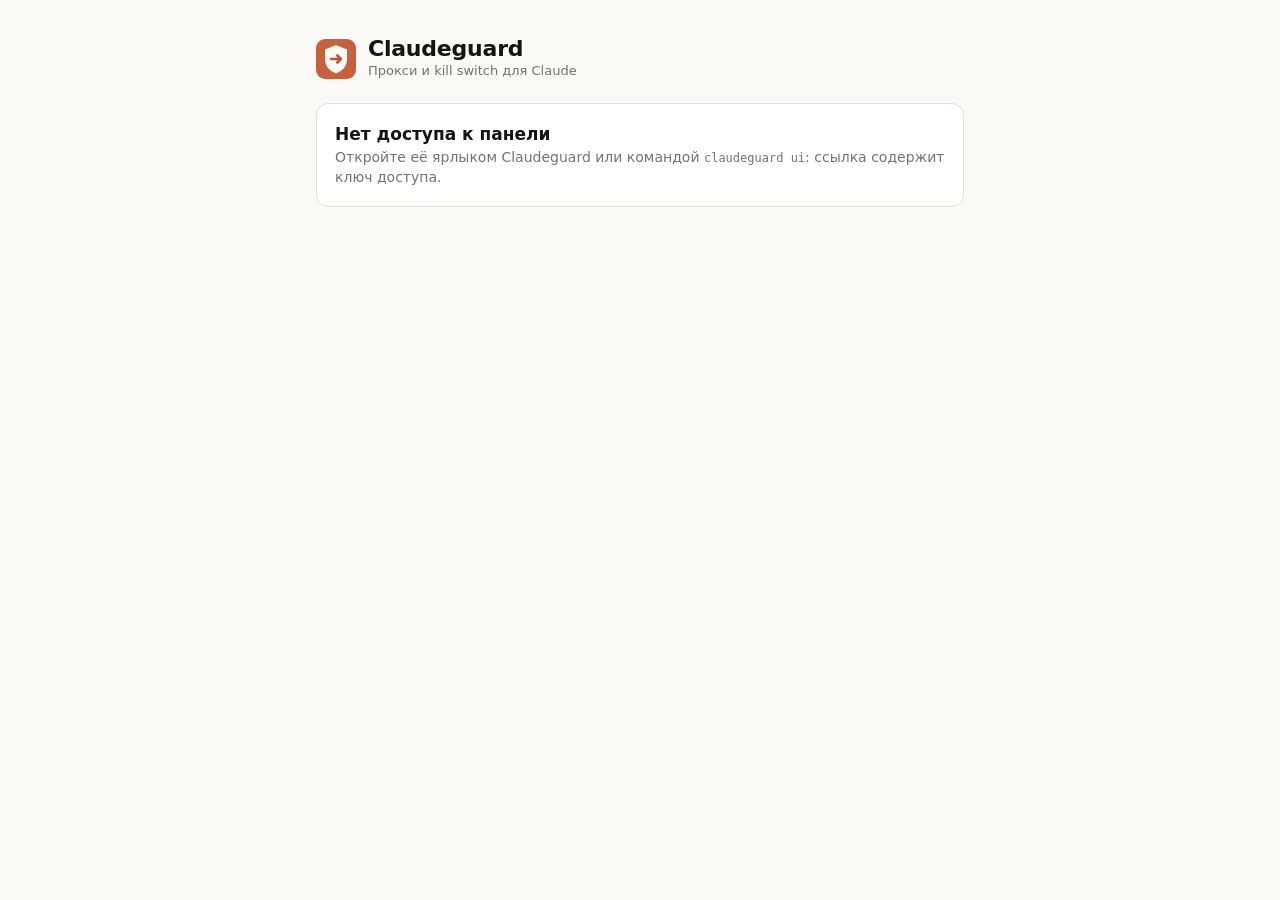
<file: ui/index.html>
<!doctype html>
<html lang="ru">
<head>
<meta charset="utf-8">
<meta name="viewport" content="width=device-width, initial-scale=1">
<meta name="color-scheme" content="light dark">
<title>Claudeguard</title>
<link rel="icon" type="image/svg+xml" href="/ui/icon.svg">
<link rel="stylesheet" href="/ui/app.css">
<script src="/ui/app.js" defer></script>
</head>
<body>
<main class="page">

<header class="head">
  <img class="appicon" src="/ui/icon.svg" alt="" width="40" height="40">
  <div>
    <h1>Claudeguard</h1>
    <p class="sub">Прокси и kill switch для Claude</p>
  </div>
</header>

<section id="noauth" class="group pad" hidden>
  <p class="title">Нет доступа к панели</p>
  <p class="muted">Откройте её ярлыком Claudeguard или командой <code>claudeguard ui</code>: ссылка содержит ключ доступа.</p>
</section>

<div id="app" hidden>

<section class="group" aria-live="polite">
  <div class="status">
    <span id="st-badge" class="badge" aria-hidden="true"></span>
    <div class="status-body">
      <p id="st-title" class="title"></p>
      <p id="st-detail" class="muted2"></p>
      <code id="st-error" class="errbox" hidden></code>
      <div id="st-actions" class="actions"></div>
    </div>
  </div>
  <div id="route" class="route" role="img"></div>
</section>

<section aria-labelledby="servers-h">
  <div class="group-head">
    <h2 id="servers-h">Серверы</h2>
    <button id="test-all" class="textbtn" type="button">Проверить все</button>
  </div>
  <div class="group">
    <ul id="servers" class="list"></ul>
    <button id="add" class="row addrow" type="button">Добавить сервер…</button>
  </div>
  <p class="foot">Нажмите на сервер, чтобы пустить Claude через него. Переключение происходит сразу, без перезапуска Claude.</p>
</section>

<section aria-labelledby="br-h">
  <div class="group-head"><h2 id="br-h">Браузер</h2></div>
  <div class="group">
    <div class="row">
      <span class="grow">
        <span class="rowtitle" id="br-label">Открывать сайты Claude через прокси</span>
        <span id="br-note" class="muted small"></span>
      </span>
      <button id="br" class="switch" type="button" role="switch" aria-checked="false" aria-labelledby="br-label"><span></span></button>
    </div>
  </div>
</section>

<section aria-labelledby="ks-h">
  <div class="group-head"><h2 id="ks-h">Защита</h2></div>
  <div class="group">
    <div class="row">
      <svg class="rowicon" width="20" height="20" viewBox="0 0 20 20" fill="none" aria-hidden="true"><rect x="3.5" y="8.5" width="13" height="9" rx="2" stroke="currentColor" stroke-width="1.5"/><path d="M6.5 8.5V6.3a3.5 3.5 0 0 1 7 0v2.2" stroke="currentColor" stroke-width="1.5"/></svg>
      <span class="grow"><span class="rowtitle">Kill switch</span><span id="ks-detail" class="muted small"></span></span>
      <span id="ks-state" class="small strong"></span>
    </div>
    <div class="row">
      <span class="grow">
        <span class="rowtitle" id="tun-label">Пускать через VPN на этом компьютере</span>
        <span class="muted small">Когда VPN включён, Claude может идти и через него. Без VPN всё по-прежнему только через сервер выше.</span>
      </span>
      <button id="tun" class="switch" type="button" role="switch" aria-checked="false" aria-labelledby="tun-label"><span></span></button>
    </div>
    <label class="row" for="extra">
      <span class="grow">
        <span class="rowtitle">Дополнительные сети</span>
        <span class="muted small">Ещё адреса, куда Claude нельзя ходить напрямую. Через запятую, например 203.0.113.0/24.</span>
      </span>
      <input id="extra" class="field narrow" type="text" placeholder="Не заданы" spellcheck="false" autocomplete="off">
    </label>
    <div id="fw-bar" class="applybar" hidden>
      <span id="fw-note" class="muted small"></span>
      <span class="actions">
        <button id="fw-cancel" class="btn" type="button">Отменить</button>
        <button id="fw-apply" class="btn primary" type="button">Применить</button>
      </span>
    </div>
  </div>
</section>

<footer class="footer">
  <span id="ver"></span>
  <span class="grow"></span>
  <span id="theme" class="theme" role="radiogroup" aria-label="Тема">
    <button type="button" role="radio" data-theme="auto">Авто</button>
    <button type="button" role="radio" data-theme="light">Светлая</button>
    <button type="button" role="radio" data-theme="dark">Тёмная</button>
  </span>
  <button id="recheck" class="textbtn" type="button">Проверить защиту</button>
  <button id="uninstall" class="textbtn" type="button">Удалить Claudeguard…</button>
</footer>

</div>
</main>

<dialog id="sheet" aria-labelledby="sheet-h">

<div id="v-form">
  <div class="sheet-body">
    <h2 id="sheet-h">Новый сервер</h2>
    <div class="seg" role="radiogroup" aria-label="Тип">
      <button type="button" role="radio" data-kind="ssh">SSH-сервер</button>
      <button type="button" role="radio" data-kind="socks5">SOCKS5</button>
      <button type="button" role="radio" data-kind="http">HTTP</button>
    </div>
    <div id="ssh-mode" class="choice" role="radiogroup" aria-label="Как подключаться">
      <button type="button" role="radio" data-mode="new"><span class="radio"></span><span><b>Настроить новый сервер</b><small>Есть адрес и пароль. Claudeguard сам поставит ключ</small></span></button>
      <button type="button" role="radio" data-mode="config"><span class="radio"></span><span><b>Уже настроен в ~/.ssh/config</b><small id="mode-config-hint">Вход по ключу уже работает</small></span></button>
    </div>
    <div id="f-new" class="fieldset">
      <label for="n-host">Адрес сервера</label>
      <input id="n-host" class="field" type="text" placeholder="1.2.3.4 или server.example.com" spellcheck="false" autocomplete="off">
      <div class="row2">
        <div class="fieldset"><label for="n-user">Пользователь</label><input id="n-user" class="field" type="text" value="root" spellcheck="false" autocomplete="off"></div>
        <div class="fieldset"><label for="n-port">Порт</label><input id="n-port" class="field" type="text" inputmode="numeric" value="22" autocomplete="off"></div>
      </div>
      <label for="n-pass">Пароль</label>
      <input id="n-pass" class="field" type="password" autocomplete="off">
      <span class="muted small">Нужен один раз, чтобы поставить на сервер ключ Claudeguard. Пароль нигде не сохраняется.</span>
    </div>
    <div id="f-ssh" class="fieldset">
      <label for="host">SSH-хост</label>
      <input id="host" class="field" type="text" placeholder="vd-poland или user@1.2.3.4" spellcheck="false" autocomplete="off">
      <span id="chips-label" class="muted small">Из ~/.ssh/config:</span>
      <div id="chips" class="chips"></div>
      <span id="ssh-hint" class="muted small">Нужен вход по ключу без пароля: Claudeguard сам держит туннель ssh -D и переподключает его.</span>
    </div>
    <div id="f-proxy" class="fieldset" hidden>
      <label for="addr">Адрес прокси</label>
      <input id="addr" class="field mono" type="text" spellcheck="false" autocomplete="off">
      <span id="addr-hint" class="muted small"></span>
    </div>
    <div class="fieldset">
      <label for="pname">Название</label>
      <input id="pname" class="field" type="text" placeholder="Как показывать в списке" autocomplete="off">
    </div>
    <p id="sheet-err" class="warn-strong" role="alert" hidden></p>
    <p id="sheet-err-hint" class="muted small" hidden></p>
  </div>
  <div class="sheet-actions">
    <button id="sheet-del" class="btn danger" type="button" hidden>Удалить</button>
    <span class="grow"></span>
    <button id="sheet-cancel" class="btn" type="button">Отменить</button>
    <button id="sheet-ok" class="btn primary" type="button">Добавить</button>
  </div>
</div>

<div id="v-key" hidden>
  <div class="sheet-body">
    <h2>Это тот сервер?</h2>
    <p id="key-text" class="muted2"></p>
    <div class="fp"><span id="key-type" class="k"></span><code id="key-fp"></code></div>
    <div class="fieldset">
      <span class="muted small">Отпечаток на сервере (в консоли хостера):</span>
      <code id="key-cmd" class="cmd"></code>
    </div>
    <p id="key-err" class="warn-strong" role="alert" hidden></p>
  </div>
  <div class="sheet-actions">
    <button id="key-back" class="btn" type="button">Назад</button>
    <span class="grow"></span>
    <button id="key-trust" class="btn primary" type="button">Доверять и подключить</button>
  </div>
</div>

<div id="v-run" hidden>
  <div class="sheet-body">
    <h2 id="run-h"></h2>
    <ul id="run-steps" class="steps"></ul>
    <p id="run-err" class="muted2" role="alert" hidden></p>
    <p id="run-note" class="muted small">Ключ добавляется в ~/.ssh/authorized_keys на сервере. Остальные ключи там не трогаются.</p>
  </div>
  <div class="sheet-actions">
    <span class="grow"></span>
    <button id="run-cancel" class="btn" type="button">Отменить</button>
    <button id="run-retry" class="btn primary" type="button" hidden>Повторить</button>
  </div>
</div>

<div id="v-done" hidden>
  <div class="sheet-body">
    <div class="banner"><span id="done-badge" class="badge ok" aria-hidden="true"></span>
      <div><h2 id="done-h"></h2><p id="done-text" class="muted2"></p></div></div>
    <dl id="done-facts" class="facts"></dl>
  </div>
  <div class="sheet-actions">
    <span class="grow"></span>
    <button id="done-close" class="btn" type="button">Готово</button>
    <button id="done-use" class="btn primary" type="button">Пустить Claude через него</button>
  </div>
</div>

<div id="v-changed" hidden>
  <div class="sheet-body">
    <div class="banner"><span id="changed-badge" class="badge stop" aria-hidden="true"></span>
      <div><h2>Ключ сервера не тот</h2><p id="changed-text" class="muted2"></p></div></div>
    <div class="fp"><span class="k">Сейчас сервер показывает</span><code id="changed-fp"></code></div>
    <p class="muted small">Claudeguard не подключится, пока вы сами не убедитесь, что сервер переустанавливали, и не удалите старый ключ из known_hosts.</p>
  </div>
  <div class="sheet-actions">
    <span class="grow"></span>
    <button id="changed-ok" class="btn primary" type="button">Понятно</button>
  </div>
</div>

</dialog>
</body>
</html>
</file>
<file: ui/app.css>
/* Palette after the Claude desktop app: warm paper and clay in the light
   theme, warm charcoal in the dark one. data-theme overrides the system. */
:root {
  --bg: #FAF9F5;
  --card: #FFFFFF;
  --inset: #F5F4ED;
  --field: #FFFFFF;
  --text: #141413;
  --text2: #3D3D3A;
  --muted: #73726C;
  --border: #E3E1D6;
  --sep: #EFEDE4;
  --fill: #F0EEE6;
  --subtle: #F8F7F1;
  --field-border: #D1CFC5;
  --primary: #B95634;
  --primary-hover: #A94B2C;
  --accent: #B95634;
  --link: #A94B2C;
  --ok: #46782F;
  --ok-bg: #E6EFD9;
  --warn: #9A5B00;
  --warn-bg: #F7EBD3;
  --warn-line: #D9A860;
  --danger: #B53333;
  --danger-bg: #F7E1DE;
  --switch: #C6613F;
  --switch-off: #DEDCD1;
  --chip-bg: #F6E4DB;
  --chip-text: #8F3F24;
  --seg-bg: #EDEBE1;
  --seg-on: #FFFFFF;
  --backdrop: rgba(20, 20, 19, .32);
  color-scheme: light;
  --font: -apple-system, BlinkMacSystemFont, "SF Pro Text", "Segoe UI Variable Text", "Segoe UI", system-ui, sans-serif;
  --mono: ui-monospace, "SF Mono", Menlo, Consolas, monospace;
}

@media (prefers-color-scheme: dark) {
  :root:not([data-theme="light"]) {
    --bg: #262624;
    --card: #30302E;
    --inset: #262624;
    --field: #262624;
    --text: #FAF9F5;
    --text2: #C2C0B6;
    --muted: #A6A49B;
    --border: #42413E;
    --sep: #3D3C39;
    --fill: #3D3C39;
    --subtle: #2B2B29;
    --field-border: #55544F;
    --primary: #C6613F;
    --primary-hover: #D0704F;
    --accent: #E08A6D;
    --link: #E8997E;
    --ok: #8FBF6A;
    --ok-bg: #2E3A24;
    --warn: #E0A040;
    --warn-bg: #40321A;
    --warn-line: #8A6A2A;
    --danger: #E5746B;
    --danger-bg: #45262A;
    --switch: #C6613F;
    --switch-off: #55544F;
    --chip-bg: #4A2E24;
    --chip-text: #F0B49E;
    --seg-bg: #1F1E1D;
    --seg-on: #55544F;
    --backdrop: rgba(0, 0, 0, .55);
    color-scheme: dark;
  }
}

:root[data-theme="dark"] {
    --bg: #262624;
    --card: #30302E;
    --inset: #262624;
    --field: #262624;
    --text: #FAF9F5;
    --text2: #C2C0B6;
    --muted: #A6A49B;
    --border: #42413E;
    --sep: #3D3C39;
    --fill: #3D3C39;
    --subtle: #2B2B29;
    --field-border: #55544F;
    --primary: #C6613F;
    --primary-hover: #D0704F;
    --accent: #E08A6D;
    --link: #E8997E;
    --ok: #8FBF6A;
    --ok-bg: #2E3A24;
    --warn: #E0A040;
    --warn-bg: #40321A;
    --warn-line: #8A6A2A;
    --danger: #E5746B;
    --danger-bg: #45262A;
    --switch: #C6613F;
    --switch-off: #55544F;
    --chip-bg: #4A2E24;
    --chip-text: #F0B49E;
    --seg-bg: #1F1E1D;
    --seg-on: #55544F;
    --backdrop: rgba(0, 0, 0, .55);
    color-scheme: dark;
}

* { box-sizing: border-box; }
html { background: var(--bg); }
body {
  margin: 0;
  background: var(--bg);
  color: var(--text);
  font: 14px/1.45 var(--font);
  -webkit-font-smoothing: antialiased;
}
button, input { font: inherit; color: inherit; }
button { cursor: pointer; }
button:disabled { cursor: default; opacity: .5; }
:focus-visible { outline: 3px solid color-mix(in srgb, var(--primary) 45%, transparent); outline-offset: 1px; }
code { font-family: var(--mono); font-size: 12px; }
[hidden] { display: none !important; }

.page { max-width: 680px; margin: 0 auto; padding: 36px 16px 56px; display: flex; flex-direction: column; gap: 22px; }
#app { display: flex; flex-direction: column; gap: 22px; }

.head { display: flex; align-items: center; gap: 12px; }
.appicon { width: 40px; height: 40px; flex: none; }
h1 { margin: 0; font-size: 22px; line-height: 1.2; font-weight: 700; letter-spacing: -0.01em; }
.sub { margin: 0; font-size: 13px; color: var(--muted); }

.group { background: var(--card); border: 1px solid var(--border); border-radius: 12px; overflow: hidden; }
.group.pad { padding: 18px; }
.group-head { display: flex; align-items: baseline; justify-content: space-between; padding: 0 4px 8px; }
h2 { margin: 0; font-size: 13px; font-weight: 600; color: var(--muted); }
.foot { margin: 8px 4px 0; font-size: 12px; color: var(--muted); }

.title { margin: 0; font-size: 17px; font-weight: 600; }
.muted { color: var(--muted); margin: 0; }
.muted2 { color: var(--text2); margin: 0; }
.small { font-size: 12px; }
.strong { font-weight: 500; }
#ks-state { white-space: nowrap; flex: none; }
.err { color: var(--danger); margin: 0; }
.grow { flex: 1 1 auto; min-width: 0; display: flex; flex-direction: column; }
.mono { font-family: var(--mono); font-size: 13px; }

.status { display: flex; flex-wrap: wrap; align-items: flex-start; gap: 14px 16px; padding: 18px; }
.status-body { flex: 1 1 300px; min-width: 0; display: flex; flex-direction: column; gap: 6px; }
.badge { width: 44px; height: 44px; border-radius: 50%; display: inline-flex; align-items: center; justify-content: center; flex: none; background: var(--fill); color: var(--muted); }
.badge.ok { background: var(--ok-bg); color: var(--ok); }
.badge.warn { background: var(--warn-bg); color: var(--warn); }
.badge.busy svg { animation: spin 1s linear infinite; }
@keyframes spin { to { transform: rotate(360deg); } }
@media (prefers-reduced-motion: reduce) { .badge.busy svg { animation: none; } }
.errbox { display: block; margin-top: 4px; padding: 8px 10px; border-radius: 6px; background: var(--inset); color: var(--text2); white-space: pre-wrap; overflow-wrap: anywhere; }
.actions { display: flex; flex-wrap: wrap; gap: 8px; }
.status-body .actions:not(:empty) { margin-top: 8px; }

.btn { height: 32px; padding: 0 14px; border-radius: 7px; border: 1px solid var(--field-border); background: var(--card); font-size: 13px; }
.btn:hover:not(:disabled) { background: var(--subtle); }
.btn.primary { border-color: transparent; background: var(--primary); color: #FFFFFF; font-weight: 500; }
.btn.primary:hover:not(:disabled) { background: var(--primary-hover); }
.btn.danger { color: var(--danger); }
.btn.small { height: 28px; padding: 0 10px; font-size: 12px; }
.textbtn { border: 0; background: none; padding: 0; color: var(--link); font-size: 13px; }
.textbtn:hover { text-decoration: underline; }

.route { display: flex; flex-wrap: wrap; align-items: center; gap: 8px; padding: 12px 18px 14px; border-top: 1px solid var(--sep); background: var(--subtle); font-size: 13px; }
.route .node { padding: 4px 10px; border-radius: 6px; background: var(--fill); }
.route .node.dim { color: var(--muted); }
.route .node.exit { background: var(--chip-bg); color: var(--chip-text); font-weight: 500; }
.route .link { display: inline-flex; align-items: center; gap: 6px; color: var(--chip-text); font-weight: 500; }
.route .link.broken { color: var(--warn); }
.route .arrow { color: var(--muted); }

.list { list-style: none; margin: 0; padding: 0; }
.row { display: flex; align-items: center; gap: 12px; min-height: 52px; padding: 8px 16px; border-top: 1px solid var(--sep); width: 100%; text-align: left; background: none; border-left: 0; border-right: 0; border-bottom: 0; }
.list > li:first-child .row, .group > .row:first-child { border-top: 0; }
.server { min-height: 56px; padding: 0 12px 0 14px; gap: 10px; }
.pick { flex: 1 1 auto; min-width: 0; display: flex; align-items: center; gap: 10px; border: 0; background: none; padding: 10px 0; text-align: left; }
.pick .check { width: 18px; flex: none; display: inline-flex; justify-content: center; color: var(--accent); visibility: hidden; }
.pick[aria-checked="true"] .check { visibility: visible; }
.pick[aria-checked="true"] .name { font-weight: 600; }
.pick .names { min-width: 0; display: flex; flex-direction: column; }
.pick .kind { font-size: 12px; color: var(--muted); overflow: hidden; text-overflow: ellipsis; white-space: nowrap; }
.result { font-size: 12px; color: var(--muted); text-align: right; flex: none; max-width: 40%; }
.result.ok { color: var(--ok); }
.result.bad { color: var(--warn); font-weight: 500; }
.iconbtn { width: 28px; height: 28px; border-radius: 50%; border: 0; background: none; color: var(--accent); display: inline-flex; align-items: center; justify-content: center; flex: none; }
.iconbtn:hover { background: var(--fill); }
.addrow { color: var(--link); min-height: 44px; }
.addrow:hover { background: var(--subtle); }
.empty { padding: 18px; color: var(--muted); }

.rowicon { flex: none; color: var(--text); }
.rowtitle { font-weight: 500; }
.field { height: 32px; padding: 0 10px; border-radius: 7px; border: 1px solid var(--field-border); background: var(--field); width: 100%; }
.field:focus { outline: none; border-color: var(--primary); box-shadow: 0 0 0 3px color-mix(in srgb, var(--primary) 25%, transparent); }
.field.narrow { width: 200px; flex: none; }
.switch { width: 44px; height: 26px; border-radius: 13px; border: 0; background: var(--switch-off); padding: 2px; flex: none; display: inline-flex; transition: background .15s; }
.switch span { width: 22px; height: 22px; border-radius: 50%; background: #FFFFFF; box-shadow: 0 1px 3px rgba(0,0,0,.25); transition: transform .15s; }
.switch[aria-checked="true"] { background: var(--switch); }
.switch[aria-checked="true"] span { transform: translateX(18px); }
.applybar { display: flex; flex-wrap: wrap; align-items: center; justify-content: space-between; gap: 10px; padding: 12px 16px; border-top: 1px solid var(--sep); background: var(--subtle); }
.applybar .muted { flex: 1 1 260px; }
.ok-text { color: var(--ok); }
.warn-text { color: var(--warn); }

.footer { display: flex; flex-wrap: wrap; justify-content: space-between; align-items: center; gap: 10px 16px; padding: 0 4px; font-size: 12px; color: var(--muted); }
.footer .grow { flex-direction: row; }
.theme { display: inline-flex; padding: 2px; border-radius: 7px; background: var(--seg-bg); }
.theme button { height: 22px; padding: 0 9px; border: 0; border-radius: 5px; background: transparent; font-size: 12px; color: var(--text2); }
.theme button[aria-checked="true"] { background: var(--seg-on); color: var(--text); box-shadow: 0 1px 2px rgba(0,0,0,.15); font-weight: 600; }

dialog { border: 0; padding: 0; border-radius: 12px; width: min(460px, calc(100vw - 32px)); background: var(--card); color: var(--text); box-shadow: 0 24px 60px rgba(0,0,0,.22), 0 0 0 1px rgba(0,0,0,.06); }
dialog::backdrop { background: var(--backdrop); }
.sheet-body { padding: 22px 22px 6px; display: flex; flex-direction: column; gap: 16px; }
.sheet-body h2 { font-size: 17px; color: var(--text); }
.sheet-actions { display: flex; flex-wrap: wrap; align-items: center; gap: 8px; padding: 16px 22px 18px; }
.sheet-actions .grow { flex-direction: row; }
.fieldset { display: flex; flex-direction: column; gap: 6px; }
.fieldset label { font-size: 13px; font-weight: 500; }
.seg { display: grid; grid-template-columns: repeat(3, minmax(0, 1fr)); padding: 2px; border-radius: 8px; background: var(--seg-bg); }
.seg button { height: 30px; border: 0; border-radius: 6px; background: transparent; font-size: 13px; }
.seg button[aria-checked="true"] { background: var(--seg-on); box-shadow: 0 1px 2px rgba(0,0,0,.15); font-weight: 600; }
.chips { display: flex; flex-wrap: wrap; gap: 6px; }
.chips button { height: 28px; padding: 0 10px; border-radius: 14px; border: 1px solid var(--field-border); background: var(--card); font-size: 12px; }
.chips button[aria-pressed="true"] { background: var(--chip-bg); border-color: var(--primary); color: var(--chip-text); }


/* setup wizard */
.choice { border: 1px solid var(--border); border-radius: 10px; overflow: hidden; display: flex; flex-direction: column; }
.choice button { display: flex; gap: 10px; align-items: flex-start; padding: 10px 12px; border: 0; border-top: 1px solid var(--sep); background: none; text-align: left; }
.choice button:first-child { border-top: 0; }
.choice button[aria-checked="true"] { background: color-mix(in srgb, var(--chip-bg) 45%, transparent); }
.choice .radio { width: 16px; height: 16px; border-radius: 50%; border: 1.5px solid var(--field-border); flex: none; margin-top: 2px; }
.choice button[aria-checked="true"] .radio { border: 5px solid var(--accent); }
.choice b { font-weight: 500; display: block; }
.choice small { font-size: 12px; color: var(--muted); }
.row2 { display: grid; grid-template-columns: 1fr 96px; gap: 10px; }
.fp { background: var(--inset); border-radius: 8px; padding: 12px 14px; display: flex; flex-direction: column; gap: 4px; }
.fp.onrow { background: var(--card); border: 1px solid var(--border); }
.fp .k { font-size: 12px; color: var(--muted); }
.fp .k + code + .k { margin-top: 6px; }
.fp code { font-size: 13px; overflow-wrap: anywhere; }
.cmd { display: block; background: var(--inset); border-radius: 6px; padding: 8px 10px; color: var(--text2); overflow-wrap: anywhere; user-select: all; }
.steps { list-style: none; margin: 0; padding: 0; }
.steps li { display: flex; align-items: center; gap: 10px; min-height: 36px; border-top: 1px solid var(--sep); }
.steps li:first-child { border-top: 0; }
.steps li.wait { color: var(--muted); }
.steps li.fail { font-weight: 500; }
.dot { width: 20px; height: 20px; border-radius: 50%; flex: none; display: inline-flex; align-items: center; justify-content: center; }
.done > .dot { background: var(--ok-bg); color: var(--ok); }
.busy > .dot { border: 2px solid var(--field-border); border-top-color: var(--accent); animation: spin 1s linear infinite; }
.wait > .dot { border: 1.5px dashed var(--field-border); }
.fail > .dot { background: var(--warn-bg); color: var(--warn); }
@media (prefers-reduced-motion: reduce) { .busy > .dot { animation: none; } }
.banner { display: flex; gap: 12px; align-items: flex-start; }
.banner .badge { width: 40px; height: 40px; }
.badge.stop { background: var(--danger-bg); color: var(--danger); }
.banner div { display: flex; flex-direction: column; gap: 4px; }
.facts { display: grid; grid-template-columns: auto 1fr; gap: 6px 16px; font-size: 13px; margin: 0; }
.facts dt { color: var(--muted); }
.facts dd { margin: 0; }
.warn-strong { margin: 0; color: var(--warn); font-weight: 500; }
.expand { padding: 12px 14px 14px 42px; background: var(--subtle); border-top: 1px solid var(--sep); display: flex; flex-direction: column; gap: 10px; }

@media (max-width: 520px) {
  .page { padding-top: 24px; }
  .field.narrow { width: 100%; }
  label.row { flex-wrap: wrap; }
  .result { max-width: 34%; }
  .expand { padding-left: 14px; }
}
</file>
